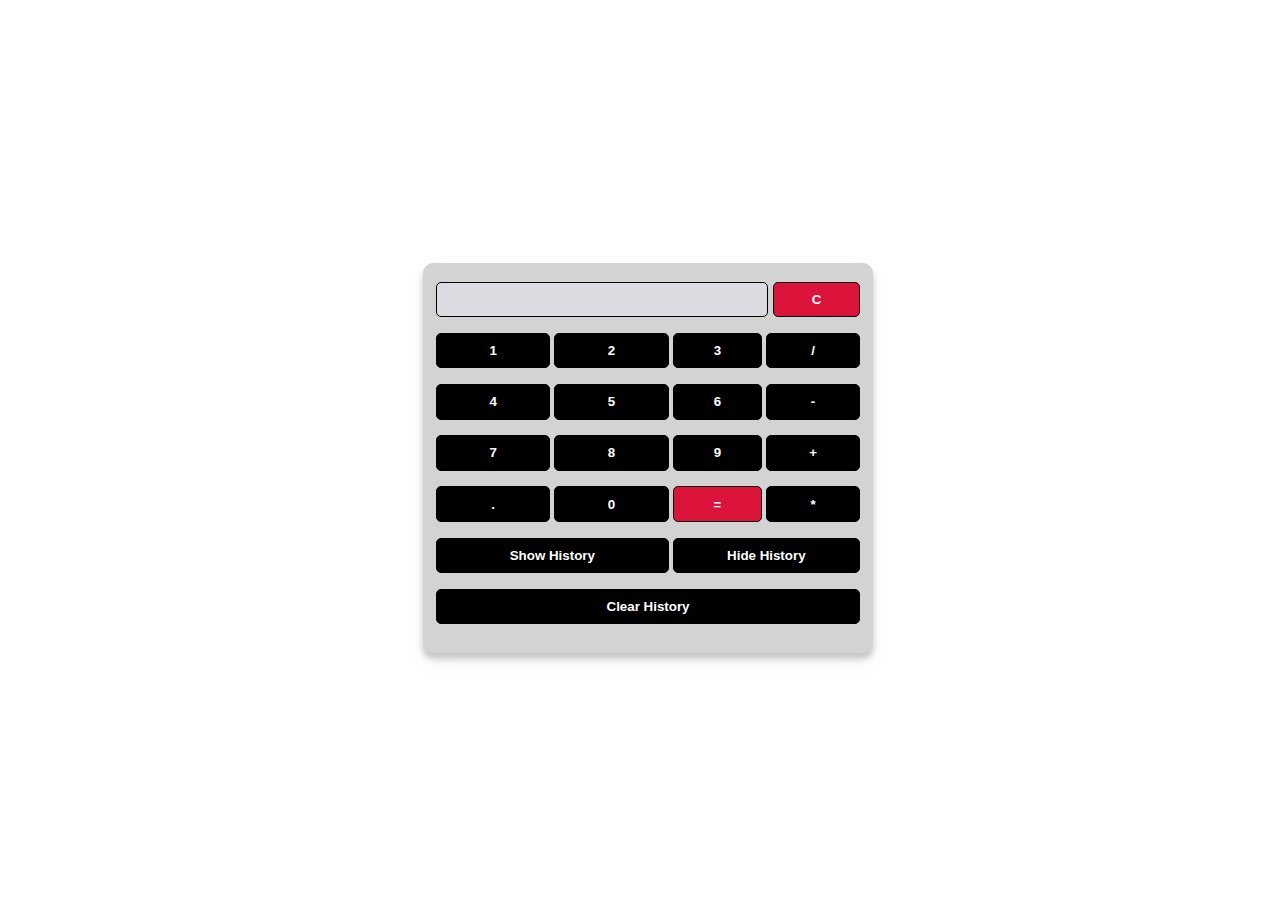
<file: Calc-assgn/index.html>
<!DOCTYPE html>
<html lang="en">
  <head>
    <meta charset="UTF-8" />
    <meta http-equiv="X-UA-Compatible" content="IE=edge" />
    <meta name="viewport" content="width=device-width, initial-scale=1.0" />
    <link rel="shortcut icon" href="#" />
    <title>Calculator</title>

    <link rel="stylesheet" href="style.css" />
  </head>

  <body>
    <div class="calc">
      <table class="calculator">
        <tr>
          <td colspan="3">
            <input class="display-box" type="text" id="result" disabled />
          </td>

          <td style="padding-left: 8px">
            <input
              class="button"
              type="button"
              value="C"
              onclick="clearScreen()"
              style="background-color: crimson"
            />
          </td>
        </tr>
        <tr>
          <td>
            <input
              class="button"
              type="button"
              value="1"
              onclick="display('1')"
            />
          </td>
          <td>
            <input
              class="button"
              type="button"
              value="2"
              onclick="display('2')"
            />
          </td>
          <td>
            <input
              class="button"
              type="button"
              value="3"
              onclick="display('3')"
            />
          </td>
          <td>
            <input
              class="button"
              type="button"
              value="/"
              onclick="display('/')"
            />
          </td>
        </tr>
        <tr>
          <td>
            <input
              class="button"
              type="button"
              value="4"
              onclick="display('4')"
            />
          </td>
          <td>
            <input
              class="button"
              type="button"
              value="5"
              onclick="display('5')"
            />
          </td>
          <td>
            <input
              class="button"
              type="button"
              value="6"
              onclick="display('6')"
            />
          </td>
          <td>
            <input
              class="button"
              type="button"
              value="-"
              onclick="display('-')"
            />
          </td>
        </tr>
        <tr>
          <td>
            <input
              class="button"
              type="button"
              value="7"
              onclick="display('7')"
            />
          </td>
          <td>
            <input
              class="button"
              type="button"
              value="8"
              onclick="display('8')"
            />
          </td>
          <td>
            <input
              class="button"
              type="button"
              value="9"
              onclick="display('9')"
            />
          </td>
          <td>
            <input
              class="button"
              type="button"
              value="+"
              onclick="display('+')"
            />
          </td>
        </tr>
        <tr>
          <td>
            <input
              class="button"
              type="button"
              value="."
              onclick="display('.')"
            />
          </td>
          <td>
            <input
              class="button"
              type="button"
              value="0"
              onclick="display('0')"
            />
          </td>
          <td>
            <input
              class="button"
              type="button"
              value="="
              onclick="calculate()"
              style="background-color: crimson"
            />
          </td>
          <td>
            <input
              class="button"
              type="button"
              value="*"
              onclick="display('*')"
            />
          </td>
        </tr>
        <tr>
          <td colspan="2">
            <input
              class="button"
              type="button"
              value="Show History"
              onclick="showHistory()"
            />
          </td>
          <td colspan="2">
            <input
              class="button"
              type="button"
              value="Hide History"
              onclick="hideHistory()"
            />
          </td>
        </tr>
        <tr>
          <td colspan="4">
            <input
              class="button"
              type="button"
              value="Clear History"
              onclick="clearHistory()"
            />
          </td>
        </tr>
      </table>

      <ul id="history-data"></ul>
    </div>
    <script src="main.js"></script>
  </body>
</html>
</file>
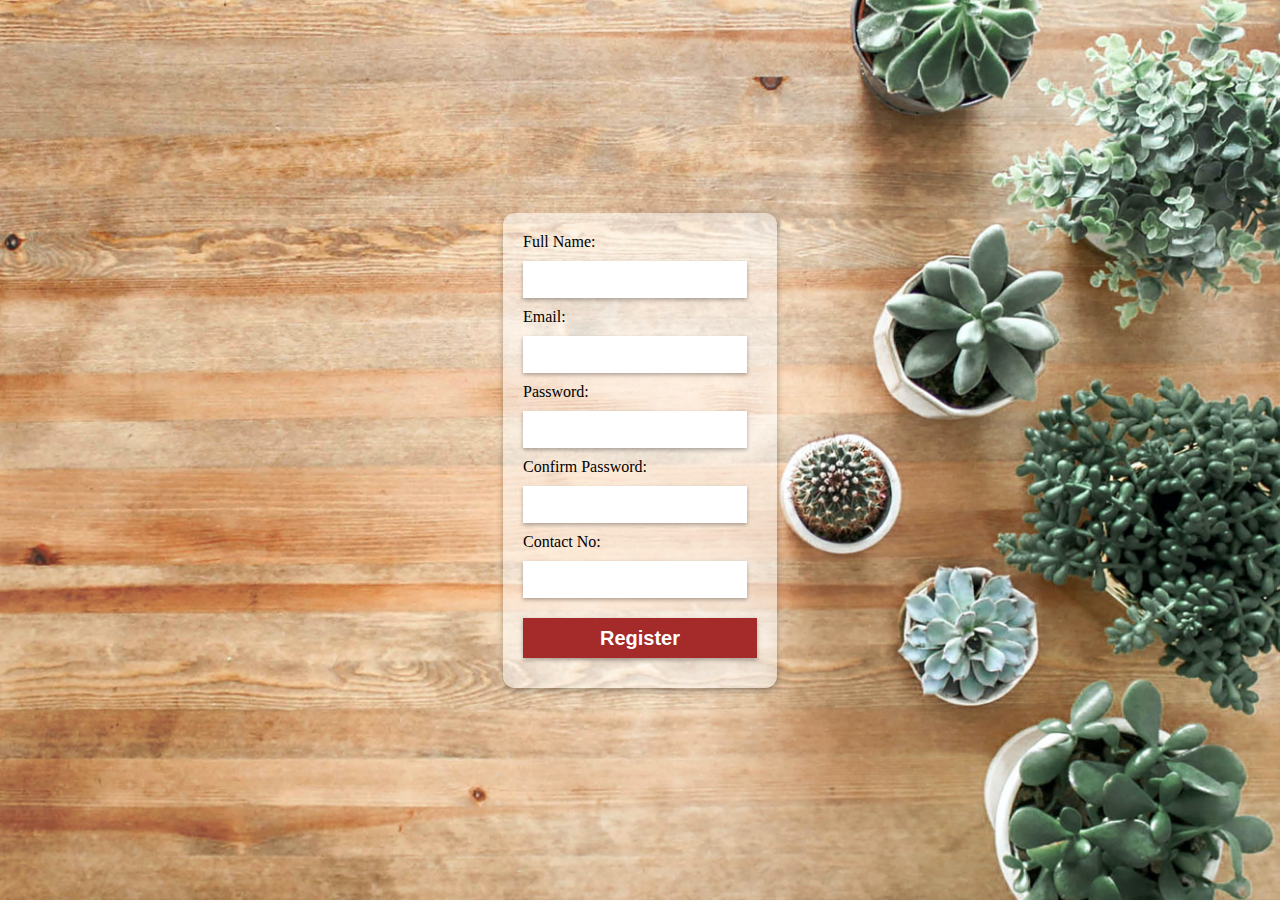
<file: FormValidation/index.html>
<!DOCTYPE html>
<html lang="en">

<head>
    <meta charset="UTF-8">
    <meta http-equiv="X-UA-Compatible" content="IE=edge">
    <meta name="viewport" content="width=device-width, initial-scale=1.0">
    <link rel="stylesheet" href="css/style.css">
    <title>Document</title>
</head>

<body>
    <section class="form-wrapper">
        <form action="" onsubmit="validateOnSubmit()" class="registration-form">
            <div class="form-field">
                <label for="username">Full Name:</label>
                <div class="input-field">
                    <input id="username" type="text" onblur="userName()">
                    <span id="name"></span>
                </div>
            </div>
            <div class="form-field">
                <label for="email">Email:</label>
                <div class="input-field">
                    <input id="email" type="email" onblur="emailCheck()">
                    <span id="mail"></span>
                </div>
            </div>
            <div class="form-field">
                <label for="pass1">Password:</label>
                <div class="input-field">
                    <input id="pass1" type="password" onblur="passwordCheck()">
                    <span id="pass-1"></span>
                </div>
            </div>
            <div class="form-field">
                <label for="pass2"> Confirm Password:</label>
                <div class="input-field">
                    <input id="pass2" type="password" onblur="confirmPassword()">
                    <span id="pass-2"></span>
                </div>
            </div>
            <div class="form-field">
                <label for="contact">Contact No:</label>
                <div class="input-field">
                    <input id="contact" type="tel" onblur="contactNumberCheck()">
                    <span id="number"></span>
                </div>
            </div>

            <div class="form-field">
                <div class="input-field">
                    <input type="submit" id="submit-btn" value="Register">
                </div>
            </div>


        </form>

    </section>

    <script src="js/script.js"></script>

</body>

</html>
</file>
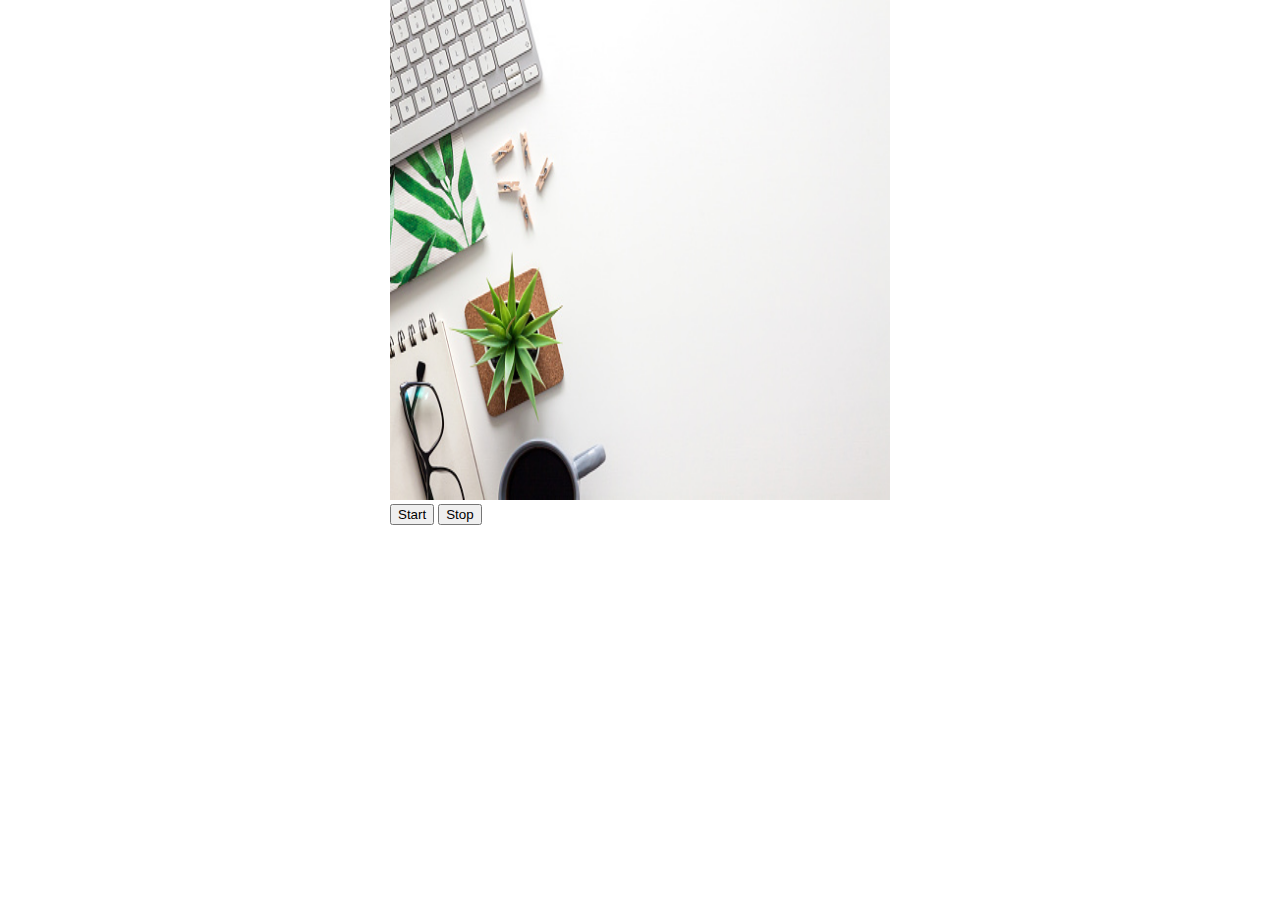
<file: ImageSlider/index.html>
<!DOCTYPE html>
<html lang="en">
  <head>
    <meta charset="UTF-8" />
    <meta http-equiv="X-UA-Compatible" content="IE=edge" />
    <meta name="viewport" content="width=device-width, initial-scale=1.0" />
    <link rel="stylesheet" href="css/style.css" />
    <title>Document</title>
  </head>

  <body>
    <section class="img-wrapper">
      <div class="img-slider">
        <img id="slider" src="img/1.jpg" alt="" />
        <div class="controls">
          <button class="start-slider" onclick="startSlideShow()">Start</button>
          <button class="start-slider" onclick="stopSlideShow()">Stop</button>
        </div>
      </div>
    </section>

    <script src="js/script.js"></script>
  </body>
</html>
</file>
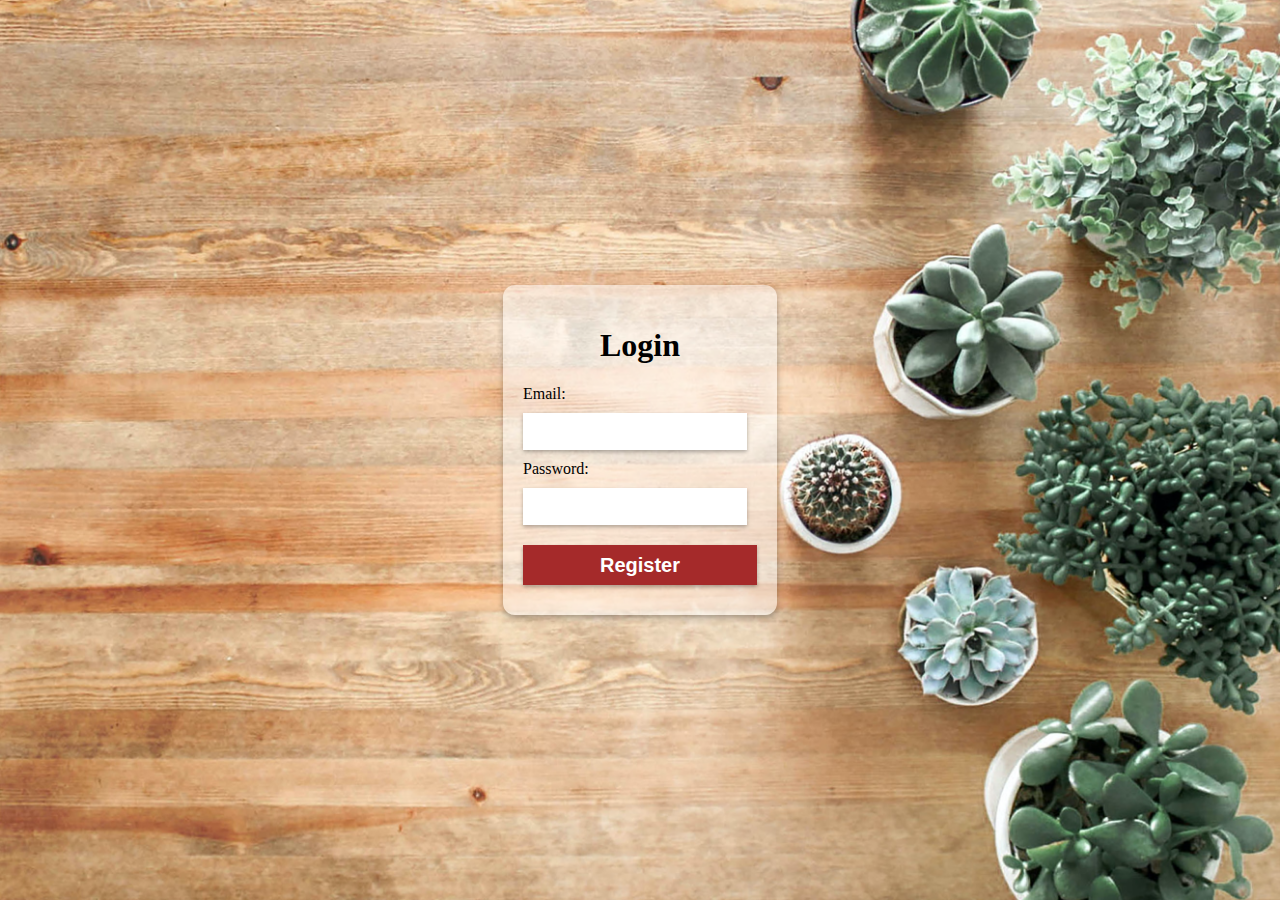
<file: Loginform/index.html>
<!DOCTYPE html>
<html lang="en">
  <head>
    <meta charset="UTF-8" />
    <meta http-equiv="X-UA-Compatible" content="IE=edge" />
    <meta name="viewport" content="width=device-width, initial-scale=1.0" />
    <link rel="stylesheet" href="css/style.css" />
    <title>Document</title>
  </head>

  <body>
    <section class="form-wrapper">
      <form action="" class="registration-form">
        <h1 style="text-align: center">Login</h1>
        <div class="form-field">
          <label for="email">Email:</label>
          <div class="input-field">
            <input id="email" type="email" onblur="emailCheck()" />
            <span id="mail"></span>
          </div>
        </div>

        <div class="form-field">
          <label for="pass1">Password:</label>
          <div class="input-field">
            <input id="pass1" type="password" onblur="passwordCheck()" />
            <span id="pass-1"></span>
          </div>
        </div>

        <div class="form-field">
          <span id="verfied-msg"></span>
        </div>

        <div class="form-field">
          <div class="input-field">
            <input type="submit" id="submit-btn" value="Register" />
          </div>
        </div>
      </form>
    </section>
    <script src="js/script.js"></script>
  </body>
</html>
</file>
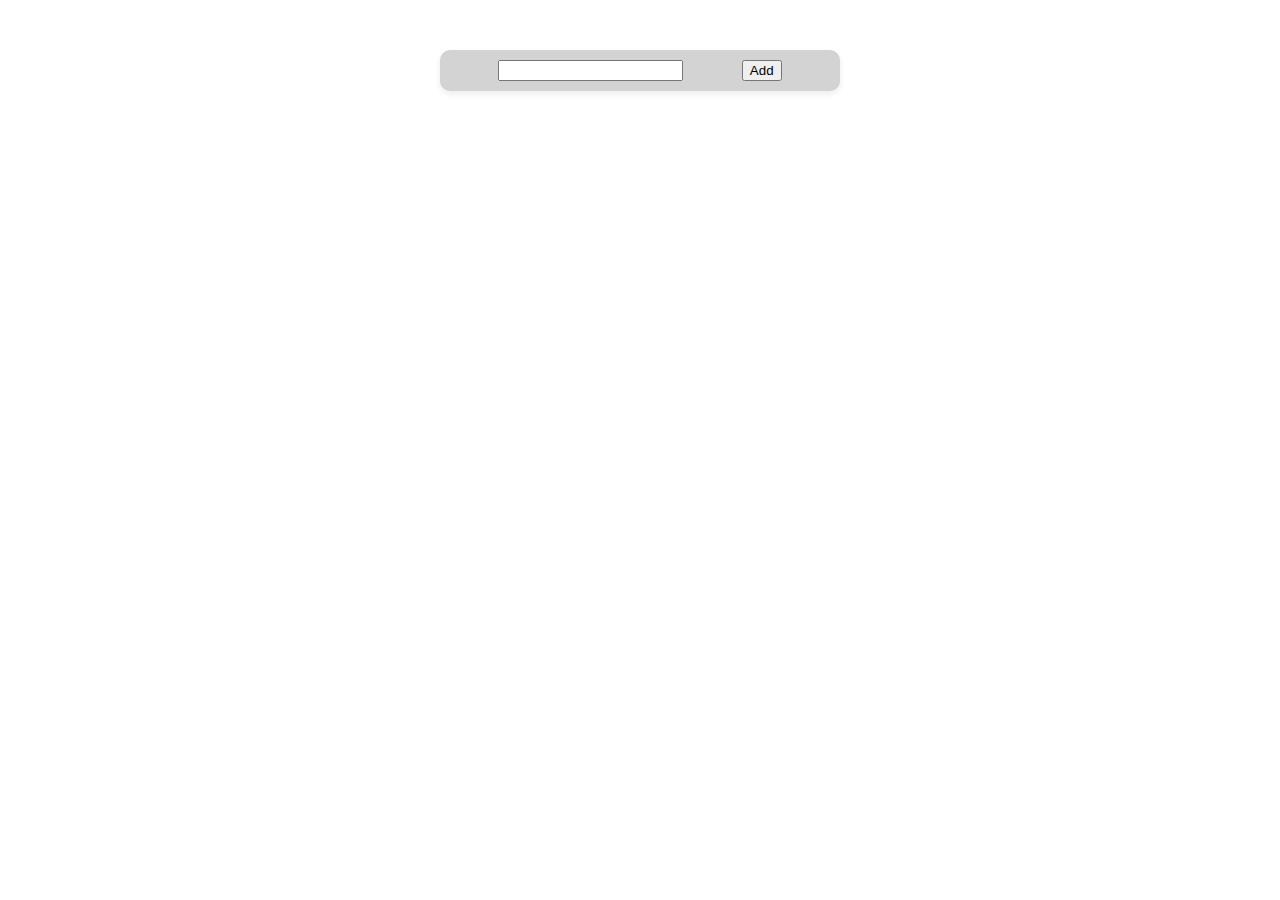
<file: To do list/index.html>
<!DOCTYPE html>
<html lang="en">
  <head>
    <meta charset="UTF-8" />
    <meta http-equiv="X-UA-Compatible" content="IE=edge" />
    <meta name="viewport" content="width=device-width, initial-scale=1.0" />
    <link rel="stylesheet" href="todo.css" />
    <link
      href="https://cdn.jsdelivr.net/npm/bootstrap@5.0.2/dist/css/bootstrap.min.css"
      rel="stylesheet"
      integrity="sha384-EVSTQN3/azprG1Anm3QDgpJLIm9Nao0Yz1ztcQTwFspd3yD65VohhpuuCOmLASjC"
      crossorigin="anonymous"
    />

    <title>To Do List</title>
  </head>
  <body>
    <div class="container mx-auto">
      <form action="#" onsubmit="add()">
        <input id="todo-item" type="text" class="todo-list col-8" />
        <input
          id="submit"
          class="btn btn-primary col-2"
          type="submit"
          value="Add"
        />
        <input
          id="save"
          class="btn btn-primary col-2"
          type="button"
          onclick="update()"
          value="Save"
        />
      </form>

      <div id="todo-list"></div>
    </div>
    <script src="todo.js"></script>
    <script
      src="https://cdn.jsdelivr.net/npm/bootstrap@5.0.2/dist/js/bootstrap.bundle.min.js"
      integrity="sha384-MrcW6ZMFYlzcLA8Nl+NtUVF0sA7MsXsP1UyJoMp4YLEuNSfAP+JcXn/tWtIaxVXM"
      crossorigin="anonymous"
    ></script>
  </body>
</html>
</file>
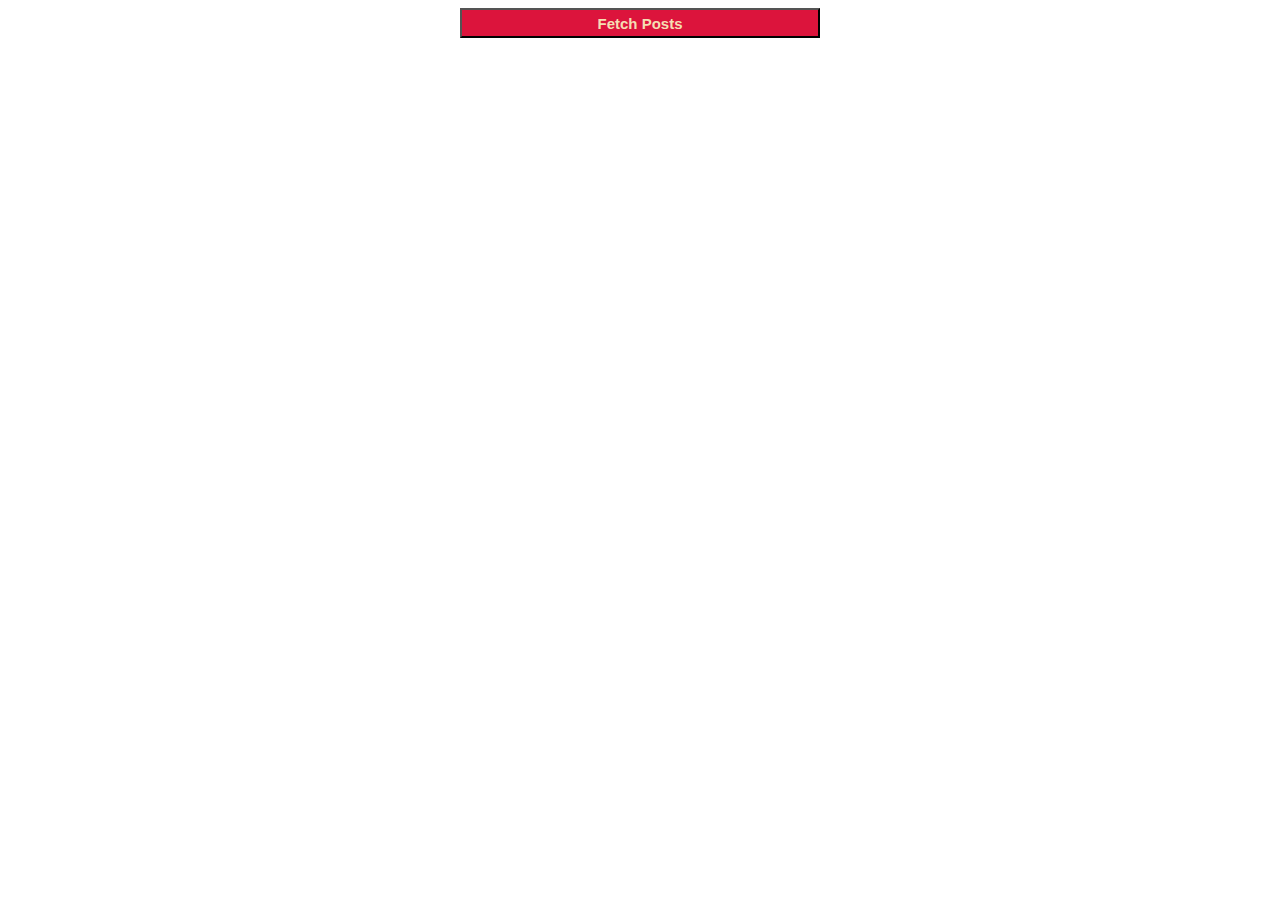
<file: FetchAPI/posts.html>
<!DOCTYPE html>
<html lang="en">
  <head>
    <meta charset="UTF-8" />
    <meta http-equiv="X-UA-Compatible" content="IE=edge" />
    <meta name="author" content="Hasim Pathan" />
    <meta name="viewport" content="width=device-width, initial-scale=1.0" />
    <link rel="stylesheet" href="users.css".css">
    <title>Posts</title>
  </head>

  <body>
    <div class="container">
      <div class="buttons">
        <button type="button" id="fetchBtn">Fetch Posts</button>
      </div>

      <div id="cards"></div>
    </div>

    <script src="posts.js"></script>
  </body>
</html>
</file>
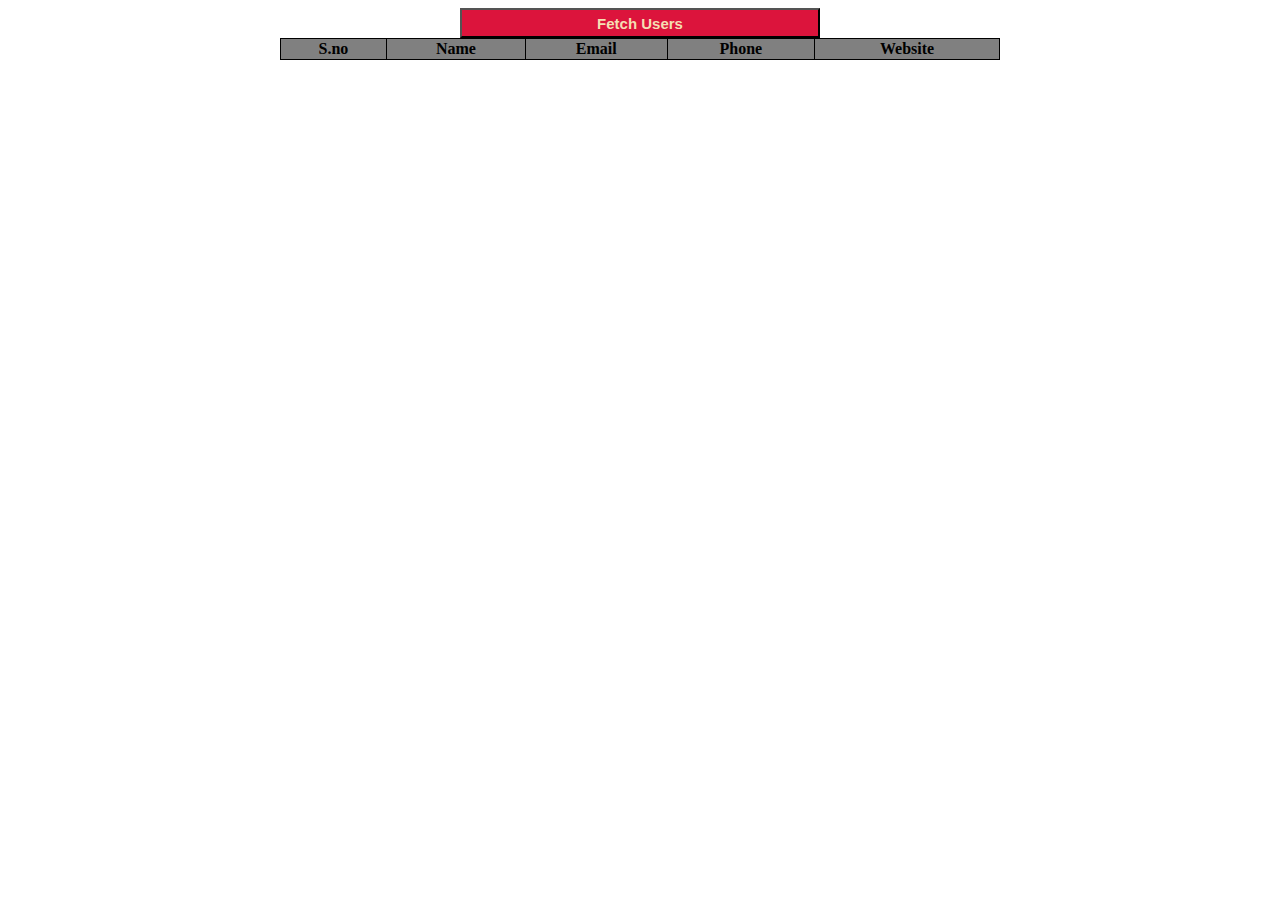
<file: FetchAPI/users.html>
<!DOCTYPE html>
<html lang="en">

<head>
    <meta charset="UTF-8">
    <meta http-equiv="X-UA-Compatible" content="IE=edge">
    <meta name="author" content="Hasim Pathan">
    <meta name="viewport" content="width=device-width, initial-scale=1.0">
    <link rel="stylesheet" href="users.css">
    <title>Users</title>
  
</head>

<body>

    <body>
        <div class="container">
            <div class="buttons">
                <button type="button"  id="fetchUserBtn">
                    Fetch Users
                </button>
           </div>

            <div id="tables">
                <table >
                    <thead>
                        <tr>
                            <th scope="col">S.no</th>
                            <th scope="col">Name</th>
                            <th scope="col">Email</th>
                            <th scope="col">Phone</th>
                            <th scope="col">Website</th>
                        </tr>
                    </thead>
                    <tbody id="tbody">

                    </tbody>
                </table>
            </div>
        </div>

        <script src="users.js"></script>
    </body>

</html>
</file>
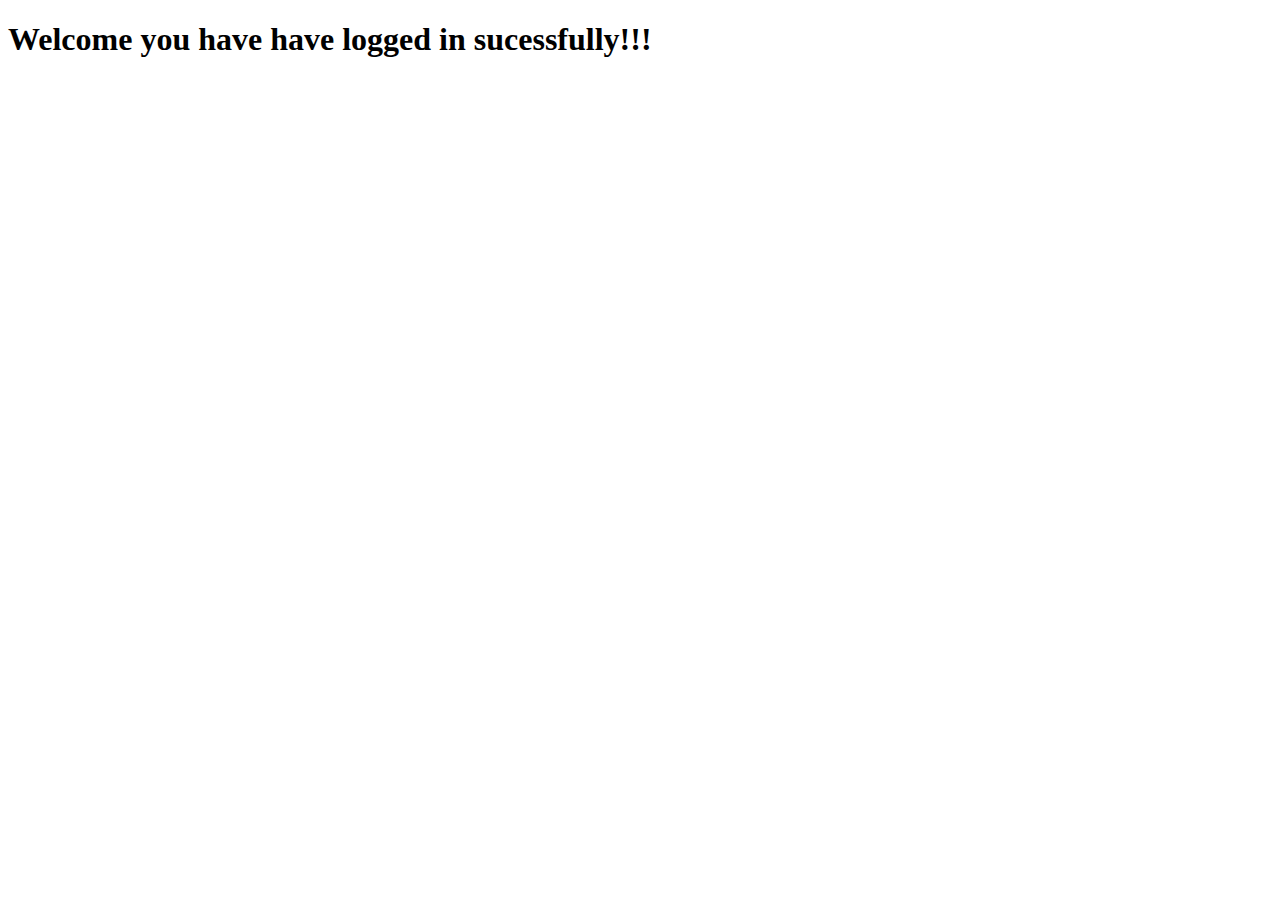
<file: Loginform/home.html>
<!DOCTYPE html>
<html lang="en">
  <head>
    <meta charset="UTF-8" />
    <meta http-equiv="X-UA-Compatible" content="IE=edge" />
    <meta name="viewport" content="width=device-width, initial-scale=1.0" />
    <title>Document</title>
  </head>
  <body>
    <h1 class="welcome">Welcome you have have logged in sucessfully!!!</h1>
  </body>
</html>
</file>
<file: Calc-assgn/style.css>
body {
  height: 100vh;
  width: 100vw;
  display: flex;
  justify-content: center;
  align-items: center;
}
.calc {
  width: 450px;
  border-radius: 10px;
  background-color: lightgray;
  box-shadow: rgba(218, 210, 210, 0.19) 0px 10px 20px,
    rgba(0, 0, 0, 0.23) 0px 6px 6px;
}
.calculator {
  padding: 10px;
  height: 380px;
  width: 100%;
  margin: auto;
}
.display-box {
  background-color: #dcdbe1;
  border: solid black 0.5px;
  color: black;
  border-radius: 5px;
  width: 100%;
  height: 65%;
  cursor: pointer;
}
.button {
  background-color: black;
  color: white;
  border: solid black 0.5px;
  width: 100%;
  border-radius: 5px;
  height: 75%;
  outline: none;
  cursor: pointer;
  font-weight: 600;
}
.button:active {
  background: whitesmoke;
}

#history-data {
  white-space: nowrap;
  padding: 0;
  margin: 0 10px 10px;
  background-color: white;
}

li {
  list-style-type: none;
  color: black;
}
</file>
<file: FormValidation/css/style.css>
body {
  margin: 0;
  padding: 0;
  box-sizing: border-box;
}

.form-wrapper {
  background-image: url("../img/pexels-element-digital-1470168.jpg");
  background-position: center;
  background-repeat: no-repeat;
  background-size: cover;
  width: 100%;
  height: 100vh;
  display: flex;
  justify-content: center;
  align-items: center;
}

.registration-form {
  background-color: rgba(255, 255, 255, 0.5);
  padding: 20px;
  /* width: 400px; */
  box-shadow: 0 3px 6px 0 rgba(0, 0, 0, 0.3);
  border-radius: 12px;
}

.input-field input {
  height: 35px;
  width: 220px;
  margin: 10px 10px 10px 0;
  box-shadow: 0 2px 4px 0 rgba(0, 0, 0, 0.3);
}

.input-field span {
  color: red;
  font-size: 12px;
}

#submit-btn {
  width: 100%;
  height: 35px;
  font-size: 20px;
  font-weight: 600;
  color: white;
  background-color: brown;
  box-shadow: 0 2px 4px 0 rgba(0, 0, 0, 0.3);
  padding: 20px 0;
  line-height: 0;
}
input {
  outline: none;
  border: none;
}
</file>
<file: ImageSlider/css/style.css>
body {
  margin: 0;
  padding: 0;
  box-sizing: border-box;
}

.img-wrapper {
  display: flex;
  justify-content: center;
  align-items: center;
}

img {
  height: 500px;
  width: 500px;
  background-position: center;
  background-repeat: no-repeat;
  background-size: cover;
}
</file>
<file: Loginform/css/style.css>
body {
  margin: 0;
  padding: 0;
  box-sizing: border-box;
}

.form-wrapper {
  background-image: url("../img/pexels-element-digital-1470168.jpg");
  background-position: center;
  background-repeat: no-repeat;
  background-size: cover;
  width: 100%;
  height: 100vh;
  display: flex;
  justify-content: center;
  align-items: center;
}

.registration-form {
  background-color: rgba(255, 255, 255, 0.5);
  padding: 20px;
  /* width: 400px; */
  box-shadow: 0 3px 6px 0 rgba(0, 0, 0, 0.3);
  border-radius: 12px;
}

.input-field input {
  height: 35px;
  width: 220px;
  margin: 10px 10px 10px 0;
  box-shadow: 0 2px 4px 0 rgba(0, 0, 0, 0.3);
}

.input-field span {
  color: red;
  font-size: 12px;
}

#submit-btn {
  width: 100%;
  height: 35px;
  font-size: 20px;
  font-weight: 600;
  color: white;
  background-color: brown;
  box-shadow: 0 2px 4px 0 rgba(0, 0, 0, 0.3);
  padding: 20px 0;
  line-height: 0;
}
input {
  outline: none;
  border: none;
}

.welcome {
  text-align: center;
  color: red;
}

#verfied-msg {
  display: block;
  color: red;
  text-align: center;
}
</file>
<file: To do list/todo.css>
form {
  width: 400px;
  background-color: lightgray;
  display: flex;
  margin-left: auto;
  margin-right: auto;
  margin-top: 50px;
  padding: 10px 0px;
  justify-content: space-evenly;
  border-radius: 10px;
  box-shadow: 0 3px 6px 0 rgb(0 0 0 / 8%);
}

.list-item {
  background-color: gainsboro;
  display: flex;
  justify-content: space-evenly;
  padding-top: 10px;
  padding-bottom: 10px;
  margin-top: 30px;
}
.list-item:nth-child(odd) {
  background-color: lightgrey;
}

#save {
  display: none;
}
</file>
<file: FetchAPI/users.css>
.container {
  width: 720px;
  margin-left: auto;
  margin-right: auto;
}
table {
  border-collapse: collapse;
  border: 1px solid black;
  width: 100%;
}
thead {
  background-color: gray;
}
th {
  border: 1px solid black;
}
tr {
  border: 1px solid black;
}
tr:nth-child(even) {
  background-color: lightgray;
}
td {
  border: 1px solid black;
}

.buttons {
  display: flex;
  justify-content: center;
}
button {
  width: 50%;
  height: 30px;
  background-color: crimson;
  color: wheat;
  font-weight: 700;
  font-size: 15px;
  outline: none;
}
</file>
